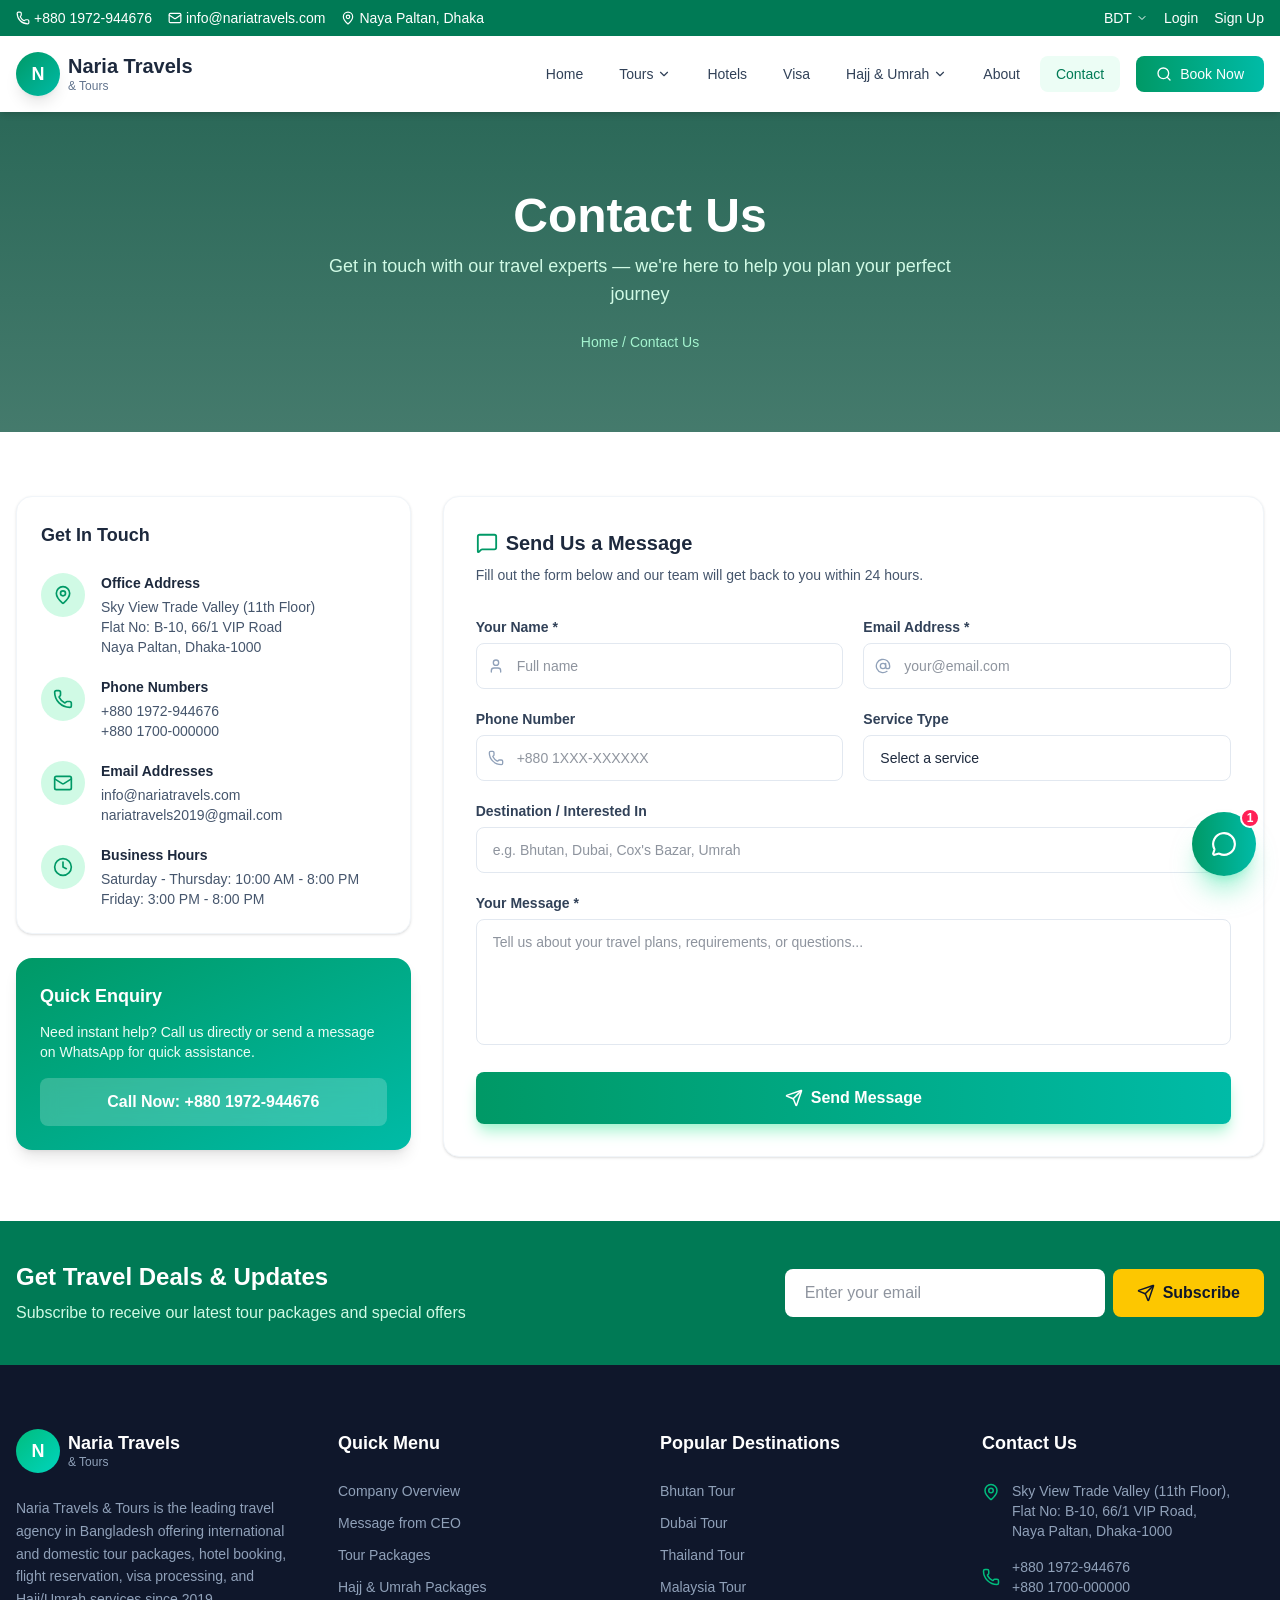
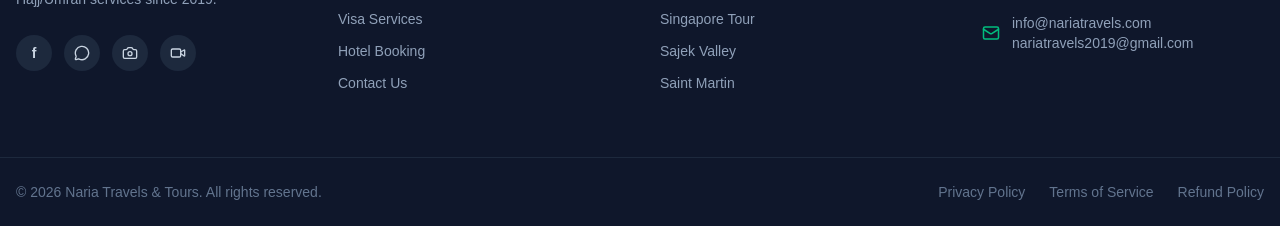
<file: contact.html>
<!DOCTYPE html>
<html lang="en">
<head>
<meta charset="utf-8">
<meta name="viewport" content="width=device-width, initial-scale=1">
<title>Contact Us | Naria Travels &amp; Tours</title>
<meta name="description" content="Contact Naria Travels &amp; Tours in Naya Paltan, Dhaka. Call +880 1972-944676 or send an enquiry for tours, hotels, visas, Hajj and Umrah.">
<meta name="keywords" content="travel agency Bangladesh, tour packages, hotel booking, flight booking, visa services, Hajj package, Umrah package, international tours, domestic tours Bangladesh">
<meta property="og:title" content="Contact Us | Naria Travels &amp; Tours">
<meta property="og:description" content="Contact Naria Travels &amp; Tours in Naya Paltan, Dhaka. Call +880 1972-944676 or send an enquiry for tours, hotels, visas, Hajj and Umrah.">
<meta property="og:type" content="website">
<link rel="icon" href="assets/img/favicon.svg" type="image/svg+xml">
<link rel="stylesheet" href="assets/css/style.css">
</head>
<body class="bg-white text-slate-800 antialiased">
<header class="sticky top-0 z-50 bg-white shadow-md">
  <div class="bg-emerald-700 text-white text-sm">
    <div class="container mx-auto px-4 py-2 flex flex-wrap justify-between items-center gap-2">
      <div class="flex items-center gap-4 flex-wrap">
        <span class="flex items-center gap-1"><svg xmlns="http://www.w3.org/2000/svg" width="14" height="14" viewBox="0 0 24 24" fill="none" stroke="currentColor" stroke-width="2" stroke-linecap="round" stroke-linejoin="round" aria-hidden="true"><path d="M13.832 16.568a1 1 0 0 0 1.213-.303l.355-.465A2 2 0 0 1 17 15h3a2 2 0 0 1 2 2v3a2 2 0 0 1-2 2A18 18 0 0 1 2 4a2 2 0 0 1 2-2h3a2 2 0 0 1 2 2v3a2 2 0 0 1-.8 1.6l-.468.351a1 1 0 0 0-.292 1.233 14 14 0 0 0 6.392 6.384" /></svg> +880 1972-944676</span>
        <span class="flex items-center gap-1"><svg xmlns="http://www.w3.org/2000/svg" width="14" height="14" viewBox="0 0 24 24" fill="none" stroke="currentColor" stroke-width="2" stroke-linecap="round" stroke-linejoin="round" aria-hidden="true"><path d="m22 7-8.991 5.727a2 2 0 0 1-2.009 0L2 7" />
  <rect x="2" y="4" width="20" height="16" rx="2" /></svg> info@nariatravels.com</span>
        <span class="hidden sm:flex items-center gap-1"><svg xmlns="http://www.w3.org/2000/svg" width="14" height="14" viewBox="0 0 24 24" fill="none" stroke="currentColor" stroke-width="2" stroke-linecap="round" stroke-linejoin="round" aria-hidden="true"><path d="M20 10c0 4.993-5.539 10.193-7.399 11.799a1 1 0 0 1-1.202 0C9.539 20.193 4 14.993 4 10a8 8 0 0 1 16 0" />
  <circle cx="12" cy="10" r="3" /></svg> Naya Paltan, Dhaka</span>
      </div>
      <div class="flex items-center gap-4">
        <span class="flex items-center gap-1">BDT <svg xmlns="http://www.w3.org/2000/svg" width="12" height="12" viewBox="0 0 24 24" fill="none" stroke="currentColor" stroke-width="2" stroke-linecap="round" stroke-linejoin="round" aria-hidden="true"><path d="m6 9 6 6 6-6" /></svg></span>
        <a href="contact.html" class="hover:text-yellow-300 transition-colors">Login</a>
        <a href="contact.html" class="hover:text-yellow-300 transition-colors">Sign Up</a>
      </div>
    </div>
  </div>
  <nav class="container mx-auto px-4 py-4" aria-label="Main navigation">
    <div class="flex items-center justify-between">
      <a href="index.html" class="flex items-center gap-2">
        <div class="w-11 h-11 bg-gradient-to-br from-emerald-600 to-teal-500 rounded-full flex items-center justify-center text-white font-bold text-lg shadow-lg">N</div>
        <div>
          <div class="text-xl font-bold text-slate-800 leading-tight">Naria Travels</div>
          <p class="text-xs text-slate-500 leading-tight">&amp; Tours</p>
        </div>
      </a>
      <div class="hidden lg:flex items-center gap-1">
        <div class="relative group"><a href="index.html" class="px-4 py-2 rounded-lg font-medium text-sm transition-colors flex items-center gap-1 text-slate-700 hover:text-emerald-700 hover:bg-emerald-50">Home</a></div><div class="relative group"><a href="tours.html" class="px-4 py-2 rounded-lg font-medium text-sm transition-colors flex items-center gap-1 text-slate-700 hover:text-emerald-700 hover:bg-emerald-50">Tours<svg xmlns="http://www.w3.org/2000/svg" width="14" height="14" viewBox="0 0 24 24" fill="none" stroke="currentColor" stroke-width="2" stroke-linecap="round" stroke-linejoin="round" aria-hidden="true"><path d="m6 9 6 6 6-6" /></svg></a><div class="hidden group-hover:block group-focus-within:block absolute top-full left-0 mt-0 bg-white shadow-xl rounded-lg py-2 min-w-[200px] border border-slate-100 z-50"><a href="tours.html?type=domestic" class="block px-4 py-2 text-sm text-slate-700 hover:bg-emerald-50 hover:text-emerald-700 transition-colors">Domestic Tours</a><a href="tours.html?type=international" class="block px-4 py-2 text-sm text-slate-700 hover:bg-emerald-50 hover:text-emerald-700 transition-colors">International Tours</a></div></div><div class="relative group"><a href="hotels.html" class="px-4 py-2 rounded-lg font-medium text-sm transition-colors flex items-center gap-1 text-slate-700 hover:text-emerald-700 hover:bg-emerald-50">Hotels</a></div><div class="relative group"><a href="visa.html" class="px-4 py-2 rounded-lg font-medium text-sm transition-colors flex items-center gap-1 text-slate-700 hover:text-emerald-700 hover:bg-emerald-50">Visa</a></div><div class="relative group"><a href="hajj.html" class="px-4 py-2 rounded-lg font-medium text-sm transition-colors flex items-center gap-1 text-slate-700 hover:text-emerald-700 hover:bg-emerald-50">Hajj &amp; Umrah<svg xmlns="http://www.w3.org/2000/svg" width="14" height="14" viewBox="0 0 24 24" fill="none" stroke="currentColor" stroke-width="2" stroke-linecap="round" stroke-linejoin="round" aria-hidden="true"><path d="m6 9 6 6 6-6" /></svg></a><div class="hidden group-hover:block group-focus-within:block absolute top-full left-0 mt-0 bg-white shadow-xl rounded-lg py-2 min-w-[200px] border border-slate-100 z-50"><a href="hajj.html?type=hajj" class="block px-4 py-2 text-sm text-slate-700 hover:bg-emerald-50 hover:text-emerald-700 transition-colors">Hajj Packages</a><a href="hajj.html?type=umrah" class="block px-4 py-2 text-sm text-slate-700 hover:bg-emerald-50 hover:text-emerald-700 transition-colors">Umrah Packages</a></div></div><div class="relative group"><a href="about.html" class="px-4 py-2 rounded-lg font-medium text-sm transition-colors flex items-center gap-1 text-slate-700 hover:text-emerald-700 hover:bg-emerald-50">About</a></div><div class="relative group"><a href="contact.html" class="px-4 py-2 rounded-lg font-medium text-sm transition-colors flex items-center gap-1 text-emerald-700 bg-emerald-50">Contact</a></div>
        <a href="contact.html" class="ml-3 bg-gradient-to-r from-emerald-600 to-teal-500 text-white px-5 py-2 rounded-lg font-medium text-sm hover:shadow-lg hover:shadow-emerald-200 transition-all flex items-center gap-2"><svg xmlns="http://www.w3.org/2000/svg" width="16" height="16" viewBox="0 0 24 24" fill="none" stroke="currentColor" stroke-width="2" stroke-linecap="round" stroke-linejoin="round" aria-hidden="true"><path d="m21 21-4.34-4.34" />
  <circle cx="11" cy="11" r="8" /></svg> Book Now</a>
      </div>
      <button id="menu-btn" class="lg:hidden p-2 rounded-lg text-slate-700 hover:bg-slate-100" aria-label="Toggle menu" aria-expanded="false">
        <span id="icon-menu"><svg xmlns="http://www.w3.org/2000/svg" width="24" height="24" viewBox="0 0 24 24" fill="none" stroke="currentColor" stroke-width="2" stroke-linecap="round" stroke-linejoin="round" aria-hidden="true"><path d="M4 5h16" />
  <path d="M4 12h16" />
  <path d="M4 19h16" /></svg></span><span id="icon-close" class="hidden"><svg xmlns="http://www.w3.org/2000/svg" width="24" height="24" viewBox="0 0 24 24" fill="none" stroke="currentColor" stroke-width="2" stroke-linecap="round" stroke-linejoin="round" aria-hidden="true"><path d="M18 6 6 18" />
  <path d="m6 6 12 12" /></svg></span>
      </button>
    </div>
    <div id="mobile-menu" class="hidden lg:hidden mt-4 pb-4 border-t border-slate-100 pt-4">
      <div class="flex flex-col gap-1">
        <div><a href="index.html" class="block px-4 py-3 rounded-lg font-medium text-sm text-slate-700 hover:bg-slate-50">Home</a></div><div><a href="tours.html" class="block px-4 py-3 rounded-lg font-medium text-sm text-slate-700 hover:bg-slate-50">Tours</a><div class="ml-4 border-l-2 border-emerald-200"><a href="tours.html?type=domestic" class="block px-4 py-2 text-sm text-slate-600 hover:text-emerald-700">Domestic Tours</a><a href="tours.html?type=international" class="block px-4 py-2 text-sm text-slate-600 hover:text-emerald-700">International Tours</a></div></div><div><a href="hotels.html" class="block px-4 py-3 rounded-lg font-medium text-sm text-slate-700 hover:bg-slate-50">Hotels</a></div><div><a href="visa.html" class="block px-4 py-3 rounded-lg font-medium text-sm text-slate-700 hover:bg-slate-50">Visa</a></div><div><a href="hajj.html" class="block px-4 py-3 rounded-lg font-medium text-sm text-slate-700 hover:bg-slate-50">Hajj &amp; Umrah</a><div class="ml-4 border-l-2 border-emerald-200"><a href="hajj.html?type=hajj" class="block px-4 py-2 text-sm text-slate-600 hover:text-emerald-700">Hajj Packages</a><a href="hajj.html?type=umrah" class="block px-4 py-2 text-sm text-slate-600 hover:text-emerald-700">Umrah Packages</a></div></div><div><a href="about.html" class="block px-4 py-3 rounded-lg font-medium text-sm text-slate-700 hover:bg-slate-50">About</a></div><div><a href="contact.html" class="block px-4 py-3 rounded-lg font-medium text-sm text-emerald-700 bg-emerald-50">Contact</a></div>
        <a href="contact.html" class="mt-3 bg-gradient-to-r from-emerald-600 to-teal-500 text-white px-5 py-3 rounded-lg font-medium text-center">Book Now</a>
      </div>
    </div>
  </nav>
</header>
<main class="min-h-screen">
<div>
<section class="py-20 relative" style="background-image: linear-gradient(rgba(6, 78, 59, 0.85), rgba(6, 78, 59, 0.75)), url('https://images.unsplash.com/photo-1423666639041-f56000c27a9a?w=1600&q=80'); background-size: cover; background-position: center;">
  <div class="container mx-auto px-4 text-center text-white">
    <h1 class="text-4xl md:text-5xl font-bold mb-3">Contact Us</h1>
    <p class="text-emerald-100 text-lg max-w-2xl mx-auto">Get in touch with our travel experts — we're here to help you plan your perfect journey</p>
    <nav class="mt-6 text-sm text-emerald-200" aria-label="Breadcrumb"><a href="index.html" class="hover:text-white">Home</a> / <span>Contact Us</span></nav>
  </div>
</section>
<section class="py-16"><div class="container mx-auto px-4"><div class="grid grid-cols-1 lg:grid-cols-3 gap-8">
  <div class="lg:col-span-1 space-y-6">
    <div class="bg-white rounded-2xl p-6 shadow-sm border border-slate-100"><h3 class="font-bold text-slate-800 text-lg mb-6">Get In Touch</h3><div class="space-y-5"><div class="flex items-start gap-4"><div class="w-11 h-11 rounded-full bg-emerald-100 flex items-center justify-center flex-shrink-0"><svg xmlns="http://www.w3.org/2000/svg" width="20" height="20" viewBox="0 0 24 24" fill="none" stroke="currentColor" stroke-width="2" stroke-linecap="round" stroke-linejoin="round" class="text-emerald-600" aria-hidden="true"><path d="M20 10c0 4.993-5.539 10.193-7.399 11.799a1 1 0 0 1-1.202 0C9.539 20.193 4 14.993 4 10a8 8 0 0 1 16 0" />
  <circle cx="12" cy="10" r="3" /></svg></div>
<div><p class="font-semibold text-slate-800 text-sm">Office Address</p><p class="text-sm text-slate-600 mt-1">Sky View Trade Valley (11th Floor)<br>Flat No: B-10, 66/1 VIP Road<br>Naya Paltan, Dhaka-1000</p></div></div><div class="flex items-start gap-4"><div class="w-11 h-11 rounded-full bg-emerald-100 flex items-center justify-center flex-shrink-0"><svg xmlns="http://www.w3.org/2000/svg" width="20" height="20" viewBox="0 0 24 24" fill="none" stroke="currentColor" stroke-width="2" stroke-linecap="round" stroke-linejoin="round" class="text-emerald-600" aria-hidden="true"><path d="M13.832 16.568a1 1 0 0 0 1.213-.303l.355-.465A2 2 0 0 1 17 15h3a2 2 0 0 1 2 2v3a2 2 0 0 1-2 2A18 18 0 0 1 2 4a2 2 0 0 1 2-2h3a2 2 0 0 1 2 2v3a2 2 0 0 1-.8 1.6l-.468.351a1 1 0 0 0-.292 1.233 14 14 0 0 0 6.392 6.384" /></svg></div>
<div><p class="font-semibold text-slate-800 text-sm">Phone Numbers</p><p class="text-sm text-slate-600 mt-1"><a href="tel:+8801972944676" class="hover:text-emerald-700 block">+880 1972-944676</a><a href="tel:+8801700000000" class="hover:text-emerald-700 block">+880 1700-000000</a></p></div></div><div class="flex items-start gap-4"><div class="w-11 h-11 rounded-full bg-emerald-100 flex items-center justify-center flex-shrink-0"><svg xmlns="http://www.w3.org/2000/svg" width="20" height="20" viewBox="0 0 24 24" fill="none" stroke="currentColor" stroke-width="2" stroke-linecap="round" stroke-linejoin="round" class="text-emerald-600" aria-hidden="true"><path d="m22 7-8.991 5.727a2 2 0 0 1-2.009 0L2 7" />
  <rect x="2" y="4" width="20" height="16" rx="2" /></svg></div>
<div><p class="font-semibold text-slate-800 text-sm">Email Addresses</p><p class="text-sm text-slate-600 mt-1"><a href="mailto:info@nariatravels.com" class="hover:text-emerald-700 block">info@nariatravels.com</a><a href="mailto:nariatravels2019@gmail.com" class="hover:text-emerald-700 block">nariatravels2019@gmail.com</a></p></div></div><div class="flex items-start gap-4"><div class="w-11 h-11 rounded-full bg-emerald-100 flex items-center justify-center flex-shrink-0"><svg xmlns="http://www.w3.org/2000/svg" width="20" height="20" viewBox="0 0 24 24" fill="none" stroke="currentColor" stroke-width="2" stroke-linecap="round" stroke-linejoin="round" class="text-emerald-600" aria-hidden="true"><circle cx="12" cy="12" r="10" />
  <path d="M12 6v6l4 2" /></svg></div>
<div><p class="font-semibold text-slate-800 text-sm">Business Hours</p><p class="text-sm text-slate-600 mt-1">Saturday - Thursday: 10:00 AM - 8:00 PM<br>Friday: 3:00 PM - 8:00 PM</p></div></div></div></div>
    <div class="bg-gradient-to-br from-emerald-600 to-teal-500 rounded-2xl p-6 text-white shadow-lg"><h3 class="font-bold text-lg mb-3">Quick Enquiry</h3>
      <p class="text-sm text-emerald-50 mb-4">Need instant help? Call us directly or send a message on WhatsApp for quick assistance.</p>
      <a href="tel:+8801972944676" class="block w-full bg-white/20 hover:bg-white/30 backdrop-blur-sm text-white text-center py-3 rounded-lg font-semibold transition-colors">Call Now: +880 1972-944676</a></div>
  </div>
  <div class="lg:col-span-2"><div class="bg-white rounded-2xl p-8 shadow-sm border border-slate-100">
    <h3 class="font-bold text-slate-800 text-xl mb-2 flex items-center gap-2"><svg xmlns="http://www.w3.org/2000/svg" width="22" height="22" viewBox="0 0 24 24" fill="none" stroke="currentColor" stroke-width="2" stroke-linecap="round" stroke-linejoin="round" class="text-emerald-600" aria-hidden="true"><path d="M22 17a2 2 0 0 1-2 2H6.828a2 2 0 0 0-1.414.586l-2.202 2.202A.71.71 0 0 1 2 21.286V5a2 2 0 0 1 2-2h16a2 2 0 0 1 2 2z" /></svg> Send Us a Message</h3>
    <p class="text-sm text-slate-600 mb-8">Fill out the form below and our team will get back to you within 24 hours.</p>
    <div id="contact-success" class="hidden bg-emerald-50 border border-emerald-200 rounded-xl p-8 text-center">
      <svg xmlns="http://www.w3.org/2000/svg" width="56" height="56" viewBox="0 0 24 24" fill="none" stroke="currentColor" stroke-width="2" stroke-linecap="round" stroke-linejoin="round" class="text-emerald-600 mx-auto mb-4" aria-hidden="true"><circle cx="12" cy="12" r="10" />
  <path d="m16 9-5.5 5.5L8 12" /></svg>
      <h4 class="text-xl font-bold text-slate-800 mb-2">Thank You!</h4>
      <p class="text-slate-600 mb-6">Your inquiry has been submitted successfully. Our team will contact you shortly.</p>
      <button id="contact-again" type="button" class="text-emerald-700 font-semibold hover:underline">Send Another Message</button>
    </div>
    <form id="contact-form" class="space-y-5" novalidate>
      <div class="grid grid-cols-1 md:grid-cols-2 gap-5">
        <div><label class="block text-sm font-semibold text-slate-700 mb-1.5">Your Name *</label><div class="relative"><svg xmlns="http://www.w3.org/2000/svg" width="16" height="16" viewBox="0 0 24 24" fill="none" stroke="currentColor" stroke-width="2" stroke-linecap="round" stroke-linejoin="round" class="absolute left-3 top-1/2 -translate-y-1/2 text-slate-400" aria-hidden="true"><path d="M19 21v-2a4 4 0 0 0-4-4H9a4 4 0 0 0-4 4v2" />
  <circle cx="12" cy="7" r="4" /></svg><input type="text" name="name" required placeholder="Full name" class="w-full pl-10 pr-4 py-3 rounded-lg border border-slate-200 focus:border-emerald-500 focus:ring-2 focus:ring-emerald-100 outline-none text-sm"></div></div>
        <div><label class="block text-sm font-semibold text-slate-700 mb-1.5">Email Address *</label><div class="relative"><svg xmlns="http://www.w3.org/2000/svg" width="16" height="16" viewBox="0 0 24 24" fill="none" stroke="currentColor" stroke-width="2" stroke-linecap="round" stroke-linejoin="round" class="absolute left-3 top-1/2 -translate-y-1/2 text-slate-400" aria-hidden="true"><circle cx="12" cy="12" r="4" />
  <path d="M16 8v5a3 3 0 0 0 6 0v-1a10 10 0 1 0-4 8" /></svg><input type="email" name="email" required placeholder="your@email.com" class="w-full pl-10 pr-4 py-3 rounded-lg border border-slate-200 focus:border-emerald-500 focus:ring-2 focus:ring-emerald-100 outline-none text-sm"></div></div>
      </div>
      <div class="grid grid-cols-1 md:grid-cols-2 gap-5">
        <div><label class="block text-sm font-semibold text-slate-700 mb-1.5">Phone Number</label><div class="relative"><svg xmlns="http://www.w3.org/2000/svg" width="16" height="16" viewBox="0 0 24 24" fill="none" stroke="currentColor" stroke-width="2" stroke-linecap="round" stroke-linejoin="round" class="absolute left-3 top-1/2 -translate-y-1/2 text-slate-400" aria-hidden="true"><path d="M13.832 16.568a1 1 0 0 0 1.213-.303l.355-.465A2 2 0 0 1 17 15h3a2 2 0 0 1 2 2v3a2 2 0 0 1-2 2A18 18 0 0 1 2 4a2 2 0 0 1 2-2h3a2 2 0 0 1 2 2v3a2 2 0 0 1-.8 1.6l-.468.351a1 1 0 0 0-.292 1.233 14 14 0 0 0 6.392 6.384" /></svg><input type="tel" name="phone" placeholder="+880 1XXX-XXXXXX" class="w-full pl-10 pr-4 py-3 rounded-lg border border-slate-200 focus:border-emerald-500 focus:ring-2 focus:ring-emerald-100 outline-none text-sm"></div></div>
        <div><label class="block text-sm font-semibold text-slate-700 mb-1.5">Service Type</label><select name="serviceType" class="w-full px-4 py-3 rounded-lg border border-slate-200 focus:border-emerald-500 focus:ring-2 focus:ring-emerald-100 outline-none text-sm appearance-none bg-white"><option value="">Select a service</option><option value="tour">Tour Package</option><option value="hotel">Hotel Booking</option><option value="flight">Flight Booking</option><option value="visa">Visa Service</option><option value="hajj">Hajj Package</option><option value="umrah">Umrah Package</option><option value="other">Other</option></select></div>
      </div>
      <div><label class="block text-sm font-semibold text-slate-700 mb-1.5">Destination / Interested In</label><input type="text" name="destination" placeholder="e.g. Bhutan, Dubai, Cox's Bazar, Umrah" class="w-full px-4 py-3 rounded-lg border border-slate-200 focus:border-emerald-500 focus:ring-2 focus:ring-emerald-100 outline-none text-sm"></div>
      <div><label class="block text-sm font-semibold text-slate-700 mb-1.5">Your Message *</label><textarea name="message" required rows="5" placeholder="Tell us about your travel plans, requirements, or questions..." class="w-full px-4 py-3 rounded-lg border border-slate-200 focus:border-emerald-500 focus:ring-2 focus:ring-emerald-100 outline-none text-sm resize-none"></textarea></div>
      <div class="hidden" aria-hidden="true"><label>Leave this empty <input type="text" name="website" tabindex="-1" autocomplete="off"></label></div>
      <p id="contact-error" class="hidden text-sm text-rose-600 bg-rose-50 border border-rose-100 rounded-lg px-4 py-3"></p>
      <button id="contact-submit" type="submit" class="w-full bg-gradient-to-r from-emerald-600 to-teal-500 hover:from-emerald-700 hover:to-teal-600 text-white py-3.5 rounded-lg font-semibold shadow-lg shadow-emerald-200 transition-all flex items-center justify-center gap-2 disabled:opacity-70"><svg xmlns="http://www.w3.org/2000/svg" width="18" height="18" viewBox="0 0 24 24" fill="none" stroke="currentColor" stroke-width="2" stroke-linecap="round" stroke-linejoin="round" aria-hidden="true"><path d="M14.536 21.686a.5.5 0 0 0 .937-.024l6.5-19a.496.496 0 0 0-.635-.635l-19 6.5a.5.5 0 0 0-.024.937l7.93 3.18a2 2 0 0 1 1.112 1.11z" />
  <path d="m21.854 2.147-10.94 10.939" /></svg> <span id="contact-submit-label">Send Message</span></button>
    </form>
  </div></div>
</div></div></section>
</div>
</main>
<footer class="bg-slate-900 text-slate-300">
  <div class="bg-emerald-700">
    <div class="container mx-auto px-4 py-10">
      <div class="flex flex-col md:flex-row items-center justify-between gap-6">
        <div>
          <h3 class="text-2xl font-bold text-white mb-2">Get Travel Deals &amp; Updates</h3>
          <p class="text-emerald-100">Subscribe to receive our latest tour packages and special offers</p>
        </div>
        <form id="newsletter-form" class="flex w-full md:w-auto gap-2">
          <input type="email" name="email" required placeholder="Enter your email" aria-label="Email address" class="flex-1 min-w-0 md:w-80 px-5 py-3 rounded-lg text-slate-800 focus:outline-none focus:ring-2 focus:ring-yellow-400 bg-white">
          <button type="submit" class="bg-yellow-400 hover:bg-yellow-300 text-slate-900 px-6 py-3 rounded-lg font-semibold transition-colors flex items-center gap-2 flex-shrink-0"><svg xmlns="http://www.w3.org/2000/svg" width="18" height="18" viewBox="0 0 24 24" fill="none" stroke="currentColor" stroke-width="2" stroke-linecap="round" stroke-linejoin="round" aria-hidden="true"><path d="M14.536 21.686a.5.5 0 0 0 .937-.024l6.5-19a.496.496 0 0 0-.635-.635l-19 6.5a.5.5 0 0 0-.024.937l7.93 3.18a2 2 0 0 1 1.112 1.11z" />
  <path d="m21.854 2.147-10.94 10.939" /></svg> <span id="newsletter-label">Subscribe</span></button>
        </form>
      </div>
    </div>
  </div>
  <div class="container mx-auto px-4 py-16">
    <div class="grid grid-cols-1 md:grid-cols-2 lg:grid-cols-4 gap-10">
      <div>
        <div class="flex items-center gap-2 mb-6">
          <div class="w-11 h-11 bg-gradient-to-br from-emerald-500 to-teal-400 rounded-full flex items-center justify-center text-white font-bold text-lg">N</div>
          <div>
            <h3 class="text-lg font-bold text-white leading-tight">Naria Travels</h3>
            <p class="text-xs text-slate-400 leading-tight">&amp; Tours</p>
          </div>
        </div>
        <p class="text-sm leading-relaxed mb-6 text-slate-400">Naria Travels &amp; Tours is the leading travel agency in Bangladesh offering international and domestic tour packages, hotel booking, flight reservation, visa processing, and Hajj/Umrah services since 2019.</p>
        <div class="flex gap-3">
          <a href="#" aria-label="Facebook" class="w-9 h-9 rounded-full bg-slate-800 hover:bg-emerald-600 flex items-center justify-center transition-colors text-sm font-bold">f</a>
          <a href="#" aria-label="Twitter" class="w-9 h-9 rounded-full bg-slate-800 hover:bg-emerald-600 flex items-center justify-center transition-colors"><svg xmlns="http://www.w3.org/2000/svg" width="16" height="16" viewBox="0 0 24 24" fill="none" stroke="currentColor" stroke-width="2" stroke-linecap="round" stroke-linejoin="round" aria-hidden="true"><path d="M2.992 16.342a2 2 0 0 1 .094 1.167l-1.065 3.29a1 1 0 0 0 1.236 1.168l3.413-.998a2 2 0 0 1 1.099.092 10 10 0 1 0-4.777-4.719" /></svg></a>
          <a href="#" aria-label="Instagram" class="w-9 h-9 rounded-full bg-slate-800 hover:bg-emerald-600 flex items-center justify-center transition-colors"><svg xmlns="http://www.w3.org/2000/svg" width="16" height="16" viewBox="0 0 24 24" fill="none" stroke="currentColor" stroke-width="2" stroke-linecap="round" stroke-linejoin="round" aria-hidden="true"><path d="M13.997 4a2 2 0 0 1 1.76 1.05l.486.9A2 2 0 0 0 18.003 7H20a2 2 0 0 1 2 2v9a2 2 0 0 1-2 2H4a2 2 0 0 1-2-2V9a2 2 0 0 1 2-2h1.997a2 2 0 0 0 1.759-1.048l.489-.904A2 2 0 0 1 10.004 4z" />
  <circle cx="12" cy="13" r="3" /></svg></a>
          <a href="#" aria-label="YouTube" class="w-9 h-9 rounded-full bg-slate-800 hover:bg-emerald-600 flex items-center justify-center transition-colors"><svg xmlns="http://www.w3.org/2000/svg" width="16" height="16" viewBox="0 0 24 24" fill="none" stroke="currentColor" stroke-width="2" stroke-linecap="round" stroke-linejoin="round" aria-hidden="true"><path d="m16 13 5.223 3.482a.5.5 0 0 0 .777-.416V7.87a.5.5 0 0 0-.752-.432L16 10.5" />
  <rect x="2" y="6" width="14" height="12" rx="2" /></svg></a>
        </div>
      </div>
      <div>
        <h4 class="text-white font-semibold text-lg mb-6">Quick Menu</h4>
        <ul class="space-y-3 text-sm"><li><a href="about.html" class="text-slate-400 hover:text-emerald-400 transition-colors">Company Overview</a></li><li><a href="about.html" class="text-slate-400 hover:text-emerald-400 transition-colors">Message from CEO</a></li><li><a href="tours.html" class="text-slate-400 hover:text-emerald-400 transition-colors">Tour Packages</a></li><li><a href="hajj.html" class="text-slate-400 hover:text-emerald-400 transition-colors">Hajj &amp; Umrah Packages</a></li><li><a href="visa.html" class="text-slate-400 hover:text-emerald-400 transition-colors">Visa Services</a></li><li><a href="hotels.html" class="text-slate-400 hover:text-emerald-400 transition-colors">Hotel Booking</a></li><li><a href="contact.html" class="text-slate-400 hover:text-emerald-400 transition-colors">Contact Us</a></li></ul>
      </div>
      <div>
        <h4 class="text-white font-semibold text-lg mb-6">Popular Destinations</h4>
        <ul class="space-y-3 text-sm"><li><a href="tours.html?type=international" class="text-slate-400 hover:text-emerald-400 transition-colors">Bhutan Tour</a></li><li><a href="tours.html?type=international" class="text-slate-400 hover:text-emerald-400 transition-colors">Dubai Tour</a></li><li><a href="tours.html?type=international" class="text-slate-400 hover:text-emerald-400 transition-colors">Thailand Tour</a></li><li><a href="tours.html?type=international" class="text-slate-400 hover:text-emerald-400 transition-colors">Malaysia Tour</a></li><li><a href="tours.html?type=international" class="text-slate-400 hover:text-emerald-400 transition-colors">Singapore Tour</a></li><li><a href="tours.html?type=domestic" class="text-slate-400 hover:text-emerald-400 transition-colors">Sajek Valley</a></li><li><a href="tours.html?type=domestic" class="text-slate-400 hover:text-emerald-400 transition-colors">Saint Martin</a></li></ul>
      </div>
      <div>
        <h4 class="text-white font-semibold text-lg mb-6">Contact Us</h4>
        <ul class="space-y-4 text-sm">
          <li class="flex items-start gap-3"><svg xmlns="http://www.w3.org/2000/svg" width="18" height="18" viewBox="0 0 24 24" fill="none" stroke="currentColor" stroke-width="2" stroke-linecap="round" stroke-linejoin="round" class="text-emerald-500 mt-0.5 flex-shrink-0" aria-hidden="true"><path d="M20 10c0 4.993-5.539 10.193-7.399 11.799a1 1 0 0 1-1.202 0C9.539 20.193 4 14.993 4 10a8 8 0 0 1 16 0" />
  <circle cx="12" cy="10" r="3" /></svg>
            <span class="text-slate-400">Sky View Trade Valley (11th Floor),<br>Flat No: B-10, 66/1 VIP Road,<br>Naya Paltan, Dhaka-1000</span></li>
          <li class="flex items-center gap-3"><svg xmlns="http://www.w3.org/2000/svg" width="18" height="18" viewBox="0 0 24 24" fill="none" stroke="currentColor" stroke-width="2" stroke-linecap="round" stroke-linejoin="round" class="text-emerald-500 flex-shrink-0" aria-hidden="true"><path d="M13.832 16.568a1 1 0 0 0 1.213-.303l.355-.465A2 2 0 0 1 17 15h3a2 2 0 0 1 2 2v3a2 2 0 0 1-2 2A18 18 0 0 1 2 4a2 2 0 0 1 2-2h3a2 2 0 0 1 2 2v3a2 2 0 0 1-.8 1.6l-.468.351a1 1 0 0 0-.292 1.233 14 14 0 0 0 6.392 6.384" /></svg>
            <div><a href="tel:+8801972944676" class="text-slate-400 hover:text-emerald-400 block">+880 1972-944676</a>
            <a href="tel:+8801700000000" class="text-slate-400 hover:text-emerald-400 block">+880 1700-000000</a></div></li>
          <li class="flex items-center gap-3"><svg xmlns="http://www.w3.org/2000/svg" width="18" height="18" viewBox="0 0 24 24" fill="none" stroke="currentColor" stroke-width="2" stroke-linecap="round" stroke-linejoin="round" class="text-emerald-500 flex-shrink-0" aria-hidden="true"><path d="m22 7-8.991 5.727a2 2 0 0 1-2.009 0L2 7" />
  <rect x="2" y="4" width="20" height="16" rx="2" /></svg>
            <div><a href="mailto:info@nariatravels.com" class="text-slate-400 hover:text-emerald-400 block">info@nariatravels.com</a>
            <a href="mailto:nariatravels2019@gmail.com" class="text-slate-400 hover:text-emerald-400 block">nariatravels2019@gmail.com</a></div></li>
        </ul>
      </div>
    </div>
  </div>
  <div class="border-t border-slate-800">
    <div class="container mx-auto px-4 py-6">
      <div class="flex flex-col md:flex-row items-center justify-between gap-4 text-sm text-slate-500">
        <p>&copy; <span data-year>2026</span> Naria Travels &amp; Tours. All rights reserved.</p>
        <div class="flex gap-6">
          <a href="#" class="hover:text-emerald-400 transition-colors">Privacy Policy</a>
          <a href="#" class="hover:text-emerald-400 transition-colors">Terms of Service</a>
          <a href="#" class="hover:text-emerald-400 transition-colors">Refund Policy</a>
        </div>
      </div>
    </div>
  </div>
</footer>
<div class="fixed bottom-6 right-6 z-50" id="chat-root">
  <div id="chat-panel" class="hidden bg-white rounded-2xl shadow-2xl w-80 md:w-96 overflow-hidden flex flex-col">
    <div class="bg-gradient-to-r from-emerald-600 to-teal-500 text-white p-4 flex items-center justify-between">
      <div class="flex items-center gap-3">
        <div class="w-10 h-10 rounded-full bg-white/20 flex items-center justify-center font-bold">N</div>
        <div>
          <p class="font-bold text-sm">Naria Travels Support</p>
          <p class="text-xs text-emerald-100 flex items-center gap-1"><span class="w-2 h-2 rounded-full bg-green-300"></span>Online</p>
        </div>
      </div>
      <button id="chat-close" class="w-8 h-8 rounded-full hover:bg-white/20 flex items-center justify-center transition-colors" aria-label="Close chat"><svg xmlns="http://www.w3.org/2000/svg" width="18" height="18" viewBox="0 0 24 24" fill="none" stroke="currentColor" stroke-width="2" stroke-linecap="round" stroke-linejoin="round" aria-hidden="true"><path d="M18 6 6 18" />
  <path d="m6 6 12 12" /></svg></button>
    </div>
    <div id="chat-messages" class="flex-1 p-4 h-72 overflow-y-auto space-y-3 bg-slate-50"></div>
    <form id="chat-form" class="p-3 border-t border-slate-100 bg-white flex gap-2">
      <input id="chat-input" type="text" placeholder="Type a message..." aria-label="Type a message" class="flex-1 px-4 py-2.5 rounded-lg border border-slate-200 focus:border-emerald-500 focus:ring-2 focus:ring-emerald-100 outline-none text-sm">
      <button type="submit" class="w-10 h-10 rounded-lg bg-emerald-600 hover:bg-emerald-700 text-white flex items-center justify-center transition-colors" aria-label="Send"><svg xmlns="http://www.w3.org/2000/svg" width="16" height="16" viewBox="0 0 24 24" fill="none" stroke="currentColor" stroke-width="2" stroke-linecap="round" stroke-linejoin="round" aria-hidden="true"><path d="M14.536 21.686a.5.5 0 0 0 .937-.024l6.5-19a.496.496 0 0 0-.635-.635l-19 6.5a.5.5 0 0 0-.024.937l7.93 3.18a2 2 0 0 1 1.112 1.11z" />
  <path d="m21.854 2.147-10.94 10.939" /></svg></button>
    </form>
  </div>
  <button id="chat-open" class="w-14 h-14 md:w-16 md:h-16 rounded-full bg-gradient-to-r from-emerald-600 to-teal-500 hover:from-emerald-700 hover:to-teal-600 text-white shadow-xl shadow-emerald-300/50 flex items-center justify-center transition-all hover:scale-105 relative" aria-label="Open chat">
    <svg xmlns="http://www.w3.org/2000/svg" width="26" height="26" viewBox="0 0 24 24" fill="none" stroke="currentColor" stroke-width="2" stroke-linecap="round" stroke-linejoin="round" aria-hidden="true"><path d="M2.992 16.342a2 2 0 0 1 .094 1.167l-1.065 3.29a1 1 0 0 0 1.236 1.168l3.413-.998a2 2 0 0 1 1.099.092 10 10 0 1 0-4.777-4.719" /></svg>
    <span class="absolute -top-1 -right-1 w-5 h-5 bg-rose-500 rounded-full text-xs font-bold flex items-center justify-center text-white border-2 border-white">1</span>
  </button>
</div>
<script src="assets/js/main.js" defer></script>
</body>
</html>
</file>
<file: assets/css/style.css>
/*! tailwindcss v4.1.17 | MIT License | https://tailwindcss.com */
@layer properties{@supports (((-webkit-hyphens:none)) and (not (margin-trim:inline))) or ((-moz-orient:inline) and (not (color:rgb(from red r g b)))){*,:before,:after,::backdrop{--tw-translate-x:0;--tw-translate-y:0;--tw-translate-z:0;--tw-rotate-x:initial;--tw-rotate-y:initial;--tw-rotate-z:initial;--tw-skew-x:initial;--tw-skew-y:initial;--tw-space-y-reverse:0;--tw-border-style:solid;--tw-gradient-position:initial;--tw-gradient-from:#0000;--tw-gradient-via:#0000;--tw-gradient-to:#0000;--tw-gradient-stops:initial;--tw-gradient-via-stops:initial;--tw-gradient-from-position:0%;--tw-gradient-via-position:50%;--tw-gradient-to-position:100%;--tw-leading:initial;--tw-font-weight:initial;--tw-tracking:initial;--tw-shadow:0 0 #0000;--tw-shadow-color:initial;--tw-shadow-alpha:100%;--tw-inset-shadow:0 0 #0000;--tw-inset-shadow-color:initial;--tw-inset-shadow-alpha:100%;--tw-ring-color:initial;--tw-ring-shadow:0 0 #0000;--tw-inset-ring-color:initial;--tw-inset-ring-shadow:0 0 #0000;--tw-ring-inset:initial;--tw-ring-offset-width:0px;--tw-ring-offset-color:#fff;--tw-ring-offset-shadow:0 0 #0000;--tw-blur:initial;--tw-brightness:initial;--tw-contrast:initial;--tw-grayscale:initial;--tw-hue-rotate:initial;--tw-invert:initial;--tw-opacity:initial;--tw-saturate:initial;--tw-sepia:initial;--tw-drop-shadow:initial;--tw-drop-shadow-color:initial;--tw-drop-shadow-alpha:100%;--tw-drop-shadow-size:initial;--tw-backdrop-blur:initial;--tw-backdrop-brightness:initial;--tw-backdrop-contrast:initial;--tw-backdrop-grayscale:initial;--tw-backdrop-hue-rotate:initial;--tw-backdrop-invert:initial;--tw-backdrop-opacity:initial;--tw-backdrop-saturate:initial;--tw-backdrop-sepia:initial;--tw-duration:initial;--tw-ease:initial;--tw-scale-x:1;--tw-scale-y:1;--tw-scale-z:1}}}@layer theme{:root,:host{--font-sans:ui-sans-serif,system-ui,sans-serif,"Apple Color Emoji","Segoe UI Emoji","Segoe UI Symbol","Noto Color Emoji";--font-serif:ui-serif,Georgia,Cambria,"Times New Roman",Times,serif;--font-mono:ui-monospace,SFMono-Regular,Menlo,Monaco,Consolas,"Liberation Mono","Courier New",monospace;--color-yellow-300:oklch(90.5% .182 98.111);--color-yellow-400:oklch(85.2% .199 91.936);--color-green-300:oklch(87.1% .15 154.449);--color-emerald-50:oklch(97.9% .021 166.113);--color-emerald-100:oklch(95% .052 163.051);--color-emerald-200:oklch(90.5% .093 164.15);--color-emerald-300:oklch(84.5% .143 164.978);--color-emerald-400:oklch(76.5% .177 163.223);--color-emerald-500:oklch(69.6% .17 162.48);--color-emerald-600:oklch(59.6% .145 163.225);--color-emerald-700:oklch(50.8% .118 165.612);--color-emerald-900:oklch(37.8% .077 168.94);--color-teal-50:oklch(98.4% .014 180.72);--color-teal-400:oklch(77.7% .152 181.912);--color-teal-500:oklch(70.4% .14 182.503);--color-teal-600:oklch(60% .118 184.704);--color-teal-800:oklch(43.7% .078 188.216);--color-rose-50:oklch(96.9% .015 12.422);--color-rose-100:oklch(94.1% .03 12.58);--color-rose-500:oklch(64.5% .246 16.439);--color-rose-600:oklch(58.6% .253 17.585);--color-slate-50:oklch(98.4% .003 247.858);--color-slate-100:oklch(96.8% .007 247.896);--color-slate-200:oklch(92.9% .013 255.508);--color-slate-300:oklch(86.9% .022 252.894);--color-slate-400:oklch(70.4% .04 256.788);--color-slate-500:oklch(55.4% .046 257.417);--color-slate-600:oklch(44.6% .043 257.281);--color-slate-700:oklch(37.2% .044 257.287);--color-slate-800:oklch(27.9% .041 260.031);--color-slate-900:oklch(20.8% .042 265.755);--color-black:#000;--color-white:#fff;--spacing:.25rem;--container-2xl:42rem;--container-3xl:48rem;--container-4xl:56rem;--container-5xl:64rem;--text-xs:.75rem;--text-xs--line-height:calc(1/.75);--text-sm:.875rem;--text-sm--line-height:calc(1.25/.875);--text-base:1rem;--text-base--line-height:calc(1.5/1);--text-lg:1.125rem;--text-lg--line-height:calc(1.75/1.125);--text-xl:1.25rem;--text-xl--line-height:calc(1.75/1.25);--text-2xl:1.5rem;--text-2xl--line-height:calc(2/1.5);--text-3xl:1.875rem;--text-3xl--line-height:calc(2.25/1.875);--text-4xl:2.25rem;--text-4xl--line-height:calc(2.5/2.25);--text-5xl:3rem;--text-5xl--line-height:1;--text-6xl:3.75rem;--text-6xl--line-height:1;--font-weight-normal:400;--font-weight-medium:500;--font-weight-semibold:600;--font-weight-bold:700;--tracking-wide:.025em;--tracking-wider:.05em;--tracking-widest:.1em;--leading-tight:1.25;--leading-relaxed:1.625;--radius-sm:.25rem;--radius-lg:.5rem;--radius-xl:.75rem;--radius-2xl:1rem;--radius-3xl:1.5rem;--drop-shadow-lg:0 4px 4px #00000026;--ease-out:cubic-bezier(0,0,.2,1);--blur-sm:8px;--default-transition-duration:.15s;--default-transition-timing-function:cubic-bezier(.4,0,.2,1);--default-font-family:var(--font-sans);--default-mono-font-family:var(--font-mono)}}@layer base{*,:after,:before,::backdrop{box-sizing:border-box;border:0 solid;margin:0;padding:0}::file-selector-button{box-sizing:border-box;border:0 solid;margin:0;padding:0}html,:host{-webkit-text-size-adjust:100%;tab-size:4;line-height:1.5;font-family:var(--default-font-family,ui-sans-serif,system-ui,sans-serif,"Apple Color Emoji","Segoe UI Emoji","Segoe UI Symbol","Noto Color Emoji");font-feature-settings:var(--default-font-feature-settings,normal);font-variation-settings:var(--default-font-variation-settings,normal);-webkit-tap-highlight-color:transparent}hr{height:0;color:inherit;border-top-width:1px}abbr:where([title]){-webkit-text-decoration:underline dotted;text-decoration:underline dotted}h1,h2,h3,h4,h5,h6{font-size:inherit;font-weight:inherit}a{color:inherit;-webkit-text-decoration:inherit;-webkit-text-decoration:inherit;-webkit-text-decoration:inherit;text-decoration:inherit}b,strong{font-weight:bolder}code,kbd,samp,pre{font-family:var(--default-mono-font-family,ui-monospace,SFMono-Regular,Menlo,Monaco,Consolas,"Liberation Mono","Courier New",monospace);font-feature-settings:var(--default-mono-font-feature-settings,normal);font-variation-settings:var(--default-mono-font-variation-settings,normal);font-size:1em}small{font-size:80%}sub,sup{vertical-align:baseline;font-size:75%;line-height:0;position:relative}sub{bottom:-.25em}sup{top:-.5em}table{text-indent:0;border-color:inherit;border-collapse:collapse}:-moz-focusring{outline:auto}progress{vertical-align:baseline}summary{display:list-item}ol,ul,menu{list-style:none}img,svg,video,canvas,audio,iframe,embed,object{vertical-align:middle;display:block}img,video{max-width:100%;height:auto}button,input,select,optgroup,textarea{font:inherit;font-feature-settings:inherit;font-variation-settings:inherit;letter-spacing:inherit;color:inherit;opacity:1;background-color:#0000;border-radius:0}::file-selector-button{font:inherit;font-feature-settings:inherit;font-variation-settings:inherit;letter-spacing:inherit;color:inherit;opacity:1;background-color:#0000;border-radius:0}:where(select:is([multiple],[size])) optgroup{font-weight:bolder}:where(select:is([multiple],[size])) optgroup option{padding-inline-start:20px}::file-selector-button{margin-inline-end:4px}::placeholder{opacity:1}@supports (not ((-webkit-appearance:-apple-pay-button))) or (contain-intrinsic-size:1px){::placeholder{color:currentColor}@supports (color:color-mix(in lab, red, red)){::placeholder{color:color-mix(in oklab,currentcolor 50%,transparent)}}}textarea{resize:vertical}::-webkit-search-decoration{-webkit-appearance:none}::-webkit-date-and-time-value{min-height:1lh;text-align:inherit}::-webkit-datetime-edit{display:inline-flex}::-webkit-datetime-edit-fields-wrapper{padding:0}::-webkit-datetime-edit{padding-block:0}::-webkit-datetime-edit-year-field{padding-block:0}::-webkit-datetime-edit-month-field{padding-block:0}::-webkit-datetime-edit-day-field{padding-block:0}::-webkit-datetime-edit-hour-field{padding-block:0}::-webkit-datetime-edit-minute-field{padding-block:0}::-webkit-datetime-edit-second-field{padding-block:0}::-webkit-datetime-edit-millisecond-field{padding-block:0}::-webkit-datetime-edit-meridiem-field{padding-block:0}::-webkit-calendar-picker-indicator{line-height:1}:-moz-ui-invalid{box-shadow:none}button,input:where([type=button],[type=reset],[type=submit]){appearance:button}::file-selector-button{appearance:button}::-webkit-inner-spin-button{height:auto}::-webkit-outer-spin-button{height:auto}[hidden]:where(:not([hidden=until-found])){display:none!important}html{scroll-behavior:smooth}body{font-family:-apple-system,BlinkMacSystemFont,Segoe UI,Roboto,Helvetica Neue,Arial,sans-serif}img{max-width:100%}}@layer components;@layer utilities{.invisible{visibility:hidden}.absolute{position:absolute}.fixed{position:fixed}.relative{position:relative}.sticky{position:sticky}.inset-0{inset:calc(var(--spacing)*0)}.-top-1{top:calc(var(--spacing)*-1)}.top-0{top:calc(var(--spacing)*0)}.top-1\/2{top:50%}.top-3{top:calc(var(--spacing)*3)}.top-4{top:calc(var(--spacing)*4)}.top-6{top:calc(var(--spacing)*6)}.top-full{top:100%}.-right-1{right:calc(var(--spacing)*-1)}.right-0{right:calc(var(--spacing)*0)}.right-4{right:calc(var(--spacing)*4)}.right-5{right:calc(var(--spacing)*5)}.right-6{right:calc(var(--spacing)*6)}.right-8{right:calc(var(--spacing)*8)}.-bottom-6{bottom:calc(var(--spacing)*-6)}.bottom-0{bottom:calc(var(--spacing)*0)}.bottom-4{bottom:calc(var(--spacing)*4)}.bottom-6{bottom:calc(var(--spacing)*6)}.-left-6{left:calc(var(--spacing)*-6)}.left-0{left:calc(var(--spacing)*0)}.left-1\/2{left:50%}.left-3{left:calc(var(--spacing)*3)}.left-4{left:calc(var(--spacing)*4)}.left-5{left:calc(var(--spacing)*5)}.z-10{z-index:10}.z-20{z-index:20}.z-50{z-index:50}.container{width:100%}@media (min-width:40rem){.container{max-width:40rem}}@media (min-width:48rem){.container{max-width:48rem}}@media (min-width:64rem){.container{max-width:64rem}}@media (min-width:80rem){.container{max-width:80rem}}@media (min-width:96rem){.container{max-width:96rem}}.mx-auto{margin-inline:auto}.-mt-20{margin-top:calc(var(--spacing)*-20)}.-mt-24{margin-top:calc(var(--spacing)*-24)}.mt-0{margin-top:calc(var(--spacing)*0)}.mt-0\.5{margin-top:calc(var(--spacing)*.5)}.mt-1{margin-top:calc(var(--spacing)*1)}.mt-3{margin-top:calc(var(--spacing)*3)}.mt-4{margin-top:calc(var(--spacing)*4)}.mt-5{margin-top:calc(var(--spacing)*5)}.mt-6{margin-top:calc(var(--spacing)*6)}.mt-8{margin-top:calc(var(--spacing)*8)}.mb-1{margin-bottom:calc(var(--spacing)*1)}.mb-1\.5{margin-bottom:calc(var(--spacing)*1.5)}.mb-2{margin-bottom:calc(var(--spacing)*2)}.mb-3{margin-bottom:calc(var(--spacing)*3)}.mb-4{margin-bottom:calc(var(--spacing)*4)}.mb-5{margin-bottom:calc(var(--spacing)*5)}.mb-6{margin-bottom:calc(var(--spacing)*6)}.mb-8{margin-bottom:calc(var(--spacing)*8)}.mb-10{margin-bottom:calc(var(--spacing)*10)}.mb-12{margin-bottom:calc(var(--spacing)*12)}.ml-0\.5{margin-left:calc(var(--spacing)*.5)}.ml-2{margin-left:calc(var(--spacing)*2)}.ml-3{margin-left:calc(var(--spacing)*3)}.ml-4{margin-left:calc(var(--spacing)*4)}.line-clamp-2{-webkit-line-clamp:2;-webkit-box-orient:vertical;display:-webkit-box;overflow:hidden}.block{display:block}.flex{display:flex}.grid{display:grid}.hidden{display:none}.inline-block{display:inline-block}.inline-flex{display:inline-flex}.aspect-\[4\/3\]{aspect-ratio:4/3}.aspect-\[4\/5\]{aspect-ratio:4/5}.aspect-\[16\/8\]{aspect-ratio:16/8}.aspect-\[16\/10\]{aspect-ratio:16/10}.h-2{height:calc(var(--spacing)*2)}.h-2\.5{height:calc(var(--spacing)*2.5)}.h-5{height:calc(var(--spacing)*5)}.h-8{height:calc(var(--spacing)*8)}.h-9{height:calc(var(--spacing)*9)}.h-10{height:calc(var(--spacing)*10)}.h-11{height:calc(var(--spacing)*11)}.h-12{height:calc(var(--spacing)*12)}.h-14{height:calc(var(--spacing)*14)}.h-20{height:calc(var(--spacing)*20)}.h-72{height:calc(var(--spacing)*72)}.h-full{height:100%}.min-h-\[75vh\]{min-height:75vh}.min-h-screen{min-height:100vh}.w-2{width:calc(var(--spacing)*2)}.w-2\.5{width:calc(var(--spacing)*2.5)}.w-5{width:calc(var(--spacing)*5)}.w-8{width:calc(var(--spacing)*8)}.w-9{width:calc(var(--spacing)*9)}.w-10{width:calc(var(--spacing)*10)}.w-11{width:calc(var(--spacing)*11)}.w-12{width:calc(var(--spacing)*12)}.w-14{width:calc(var(--spacing)*14)}.w-20{width:calc(var(--spacing)*20)}.w-80{width:calc(var(--spacing)*80)}.w-full{width:100%}.max-w-2xl{max-width:var(--container-2xl)}.max-w-3xl{max-width:var(--container-3xl)}.max-w-4xl{max-width:var(--container-4xl)}.max-w-5xl{max-width:var(--container-5xl)}.max-w-\[80\%\]{max-width:80%}.min-w-0{min-width:calc(var(--spacing)*0)}.min-w-\[200px\]{min-width:200px}.flex-1{flex:1}.flex-shrink-0{flex-shrink:0}.-translate-x-1\/2{--tw-translate-x:calc(calc(1/2*100%)*-1);translate:var(--tw-translate-x)var(--tw-translate-y)}.-translate-x-4{--tw-translate-x:calc(var(--spacing)*-4);translate:var(--tw-translate-x)var(--tw-translate-y)}.translate-x-4{--tw-translate-x:calc(var(--spacing)*4);translate:var(--tw-translate-x)var(--tw-translate-y)}.-translate-y-1\/2{--tw-translate-y:calc(calc(1/2*100%)*-1);translate:var(--tw-translate-x)var(--tw-translate-y)}.transform{transform:var(--tw-rotate-x,)var(--tw-rotate-y,)var(--tw-rotate-z,)var(--tw-skew-x,)var(--tw-skew-y,)}.cursor-pointer{cursor:pointer}.resize{resize:both}.resize-none{resize:none}.appearance-none{appearance:none}.grid-cols-1{grid-template-columns:repeat(1,minmax(0,1fr))}.grid-cols-2{grid-template-columns:repeat(2,minmax(0,1fr))}.flex-col{flex-direction:column}.flex-wrap{flex-wrap:wrap}.items-center{align-items:center}.items-end{align-items:flex-end}.items-start{align-items:flex-start}.justify-between{justify-content:space-between}.justify-center{justify-content:center}.justify-end{justify-content:flex-end}.justify-start{justify-content:flex-start}.gap-1{gap:calc(var(--spacing)*1)}.gap-1\.5{gap:calc(var(--spacing)*1.5)}.gap-2{gap:calc(var(--spacing)*2)}.gap-3{gap:calc(var(--spacing)*3)}.gap-4{gap:calc(var(--spacing)*4)}.gap-5{gap:calc(var(--spacing)*5)}.gap-6{gap:calc(var(--spacing)*6)}.gap-8{gap:calc(var(--spacing)*8)}.gap-10{gap:calc(var(--spacing)*10)}.gap-12{gap:calc(var(--spacing)*12)}:where(.space-y-1>:not(:last-child)){--tw-space-y-reverse:0;margin-block-start:calc(calc(var(--spacing)*1)*var(--tw-space-y-reverse));margin-block-end:calc(calc(var(--spacing)*1)*calc(1 - var(--tw-space-y-reverse)))}:where(.space-y-1\.5>:not(:last-child)){--tw-space-y-reverse:0;margin-block-start:calc(calc(var(--spacing)*1.5)*var(--tw-space-y-reverse));margin-block-end:calc(calc(var(--spacing)*1.5)*calc(1 - var(--tw-space-y-reverse)))}:where(.space-y-2>:not(:last-child)){--tw-space-y-reverse:0;margin-block-start:calc(calc(var(--spacing)*2)*var(--tw-space-y-reverse));margin-block-end:calc(calc(var(--spacing)*2)*calc(1 - var(--tw-space-y-reverse)))}:where(.space-y-3>:not(:last-child)){--tw-space-y-reverse:0;margin-block-start:calc(calc(var(--spacing)*3)*var(--tw-space-y-reverse));margin-block-end:calc(calc(var(--spacing)*3)*calc(1 - var(--tw-space-y-reverse)))}:where(.space-y-4>:not(:last-child)){--tw-space-y-reverse:0;margin-block-start:calc(calc(var(--spacing)*4)*var(--tw-space-y-reverse));margin-block-end:calc(calc(var(--spacing)*4)*calc(1 - var(--tw-space-y-reverse)))}:where(.space-y-5>:not(:last-child)){--tw-space-y-reverse:0;margin-block-start:calc(calc(var(--spacing)*5)*var(--tw-space-y-reverse));margin-block-end:calc(calc(var(--spacing)*5)*calc(1 - var(--tw-space-y-reverse)))}:where(.space-y-6>:not(:last-child)){--tw-space-y-reverse:0;margin-block-start:calc(calc(var(--spacing)*6)*var(--tw-space-y-reverse));margin-block-end:calc(calc(var(--spacing)*6)*calc(1 - var(--tw-space-y-reverse)))}.overflow-hidden{overflow:hidden}.overflow-y-auto{overflow-y:auto}.rounded{border-radius:.25rem}.rounded-2xl{border-radius:var(--radius-2xl)}.rounded-3xl{border-radius:var(--radius-3xl)}.rounded-full{border-radius:3.40282e38px}.rounded-lg{border-radius:var(--radius-lg)}.rounded-xl{border-radius:var(--radius-xl)}.rounded-br-sm{border-bottom-right-radius:var(--radius-sm)}.rounded-bl-sm{border-bottom-left-radius:var(--radius-sm)}.border{border-style:var(--tw-border-style);border-width:1px}.border-2{border-style:var(--tw-border-style);border-width:2px}.border-t{border-top-style:var(--tw-border-style);border-top-width:1px}.border-b{border-bottom-style:var(--tw-border-style);border-bottom-width:1px}.border-l-2{border-left-style:var(--tw-border-style);border-left-width:2px}.border-emerald-200{border-color:var(--color-emerald-200)}.border-rose-100{border-color:var(--color-rose-100)}.border-slate-100{border-color:var(--color-slate-100)}.border-slate-200{border-color:var(--color-slate-200)}.border-slate-300{border-color:var(--color-slate-300)}.border-slate-800{border-color:var(--color-slate-800)}.border-white{border-color:var(--color-white)}.border-white\/10{border-color:#ffffff1a}@supports (color:color-mix(in lab, red, red)){.border-white\/10{border-color:color-mix(in oklab,var(--color-white)10%,transparent)}}.border-white\/30{border-color:#ffffff4d}@supports (color:color-mix(in lab, red, red)){.border-white\/30{border-color:color-mix(in oklab,var(--color-white)30%,transparent)}}.bg-emerald-50{background-color:var(--color-emerald-50)}.bg-emerald-100{background-color:var(--color-emerald-100)}.bg-emerald-500{background-color:var(--color-emerald-500)}.bg-emerald-600{background-color:var(--color-emerald-600)}.bg-emerald-700{background-color:var(--color-emerald-700)}.bg-emerald-900{background-color:var(--color-emerald-900)}.bg-green-300{background-color:var(--color-green-300)}.bg-rose-50{background-color:var(--color-rose-50)}.bg-rose-500{background-color:var(--color-rose-500)}.bg-slate-50{background-color:var(--color-slate-50)}.bg-slate-100{background-color:var(--color-slate-100)}.bg-slate-300{background-color:var(--color-slate-300)}.bg-slate-800{background-color:var(--color-slate-800)}.bg-slate-900{background-color:var(--color-slate-900)}.bg-teal-500{background-color:var(--color-teal-500)}.bg-white{background-color:var(--color-white)}.bg-white\/10{background-color:#ffffff1a}@supports (color:color-mix(in lab, red, red)){.bg-white\/10{background-color:color-mix(in oklab,var(--color-white)10%,transparent)}}.bg-white\/15{background-color:#ffffff26}@supports (color:color-mix(in lab, red, red)){.bg-white\/15{background-color:color-mix(in oklab,var(--color-white)15%,transparent)}}.bg-white\/20{background-color:#fff3}@supports (color:color-mix(in lab, red, red)){.bg-white\/20{background-color:color-mix(in oklab,var(--color-white)20%,transparent)}}.bg-white\/50{background-color:#ffffff80}@supports (color:color-mix(in lab, red, red)){.bg-white\/50{background-color:color-mix(in oklab,var(--color-white)50%,transparent)}}.bg-white\/90{background-color:#ffffffe6}@supports (color:color-mix(in lab, red, red)){.bg-white\/90{background-color:color-mix(in oklab,var(--color-white)90%,transparent)}}.bg-white\/95{background-color:#fffffff2}@supports (color:color-mix(in lab, red, red)){.bg-white\/95{background-color:color-mix(in oklab,var(--color-white)95%,transparent)}}.bg-yellow-400{background-color:var(--color-yellow-400)}.bg-yellow-400\/20{background-color:#fac80033}@supports (color:color-mix(in lab, red, red)){.bg-yellow-400\/20{background-color:color-mix(in oklab,var(--color-yellow-400)20%,transparent)}}.bg-gradient-to-br{--tw-gradient-position:to bottom right in oklab;background-image:linear-gradient(var(--tw-gradient-stops))}.bg-gradient-to-r{--tw-gradient-position:to right in oklab;background-image:linear-gradient(var(--tw-gradient-stops))}.bg-gradient-to-t{--tw-gradient-position:to top in oklab;background-image:linear-gradient(var(--tw-gradient-stops))}.from-black\/60{--tw-gradient-from:#0009}@supports (color:color-mix(in lab, red, red)){.from-black\/60{--tw-gradient-from:color-mix(in oklab,var(--color-black)60%,transparent)}}.from-black\/60{--tw-gradient-stops:var(--tw-gradient-via-stops,var(--tw-gradient-position),var(--tw-gradient-from)var(--tw-gradient-from-position),var(--tw-gradient-to)var(--tw-gradient-to-position))}.from-black\/80{--tw-gradient-from:#000c}@supports (color:color-mix(in lab, red, red)){.from-black\/80{--tw-gradient-from:color-mix(in oklab,var(--color-black)80%,transparent)}}.from-black\/80{--tw-gradient-stops:var(--tw-gradient-via-stops,var(--tw-gradient-position),var(--tw-gradient-from)var(--tw-gradient-from-position),var(--tw-gradient-to)var(--tw-gradient-to-position))}.from-emerald-50{--tw-gradient-from:var(--color-emerald-50);--tw-gradient-stops:var(--tw-gradient-via-stops,var(--tw-gradient-position),var(--tw-gradient-from)var(--tw-gradient-from-position),var(--tw-gradient-to)var(--tw-gradient-to-position))}.from-emerald-500{--tw-gradient-from:var(--color-emerald-500);--tw-gradient-stops:var(--tw-gradient-via-stops,var(--tw-gradient-position),var(--tw-gradient-from)var(--tw-gradient-from-position),var(--tw-gradient-to)var(--tw-gradient-to-position))}.from-emerald-600{--tw-gradient-from:var(--color-emerald-600);--tw-gradient-stops:var(--tw-gradient-via-stops,var(--tw-gradient-position),var(--tw-gradient-from)var(--tw-gradient-from-position),var(--tw-gradient-to)var(--tw-gradient-to-position))}.from-emerald-900{--tw-gradient-from:var(--color-emerald-900);--tw-gradient-stops:var(--tw-gradient-via-stops,var(--tw-gradient-position),var(--tw-gradient-from)var(--tw-gradient-from-position),var(--tw-gradient-to)var(--tw-gradient-to-position))}.via-black\/30{--tw-gradient-via:#0000004d}@supports (color:color-mix(in lab, red, red)){.via-black\/30{--tw-gradient-via:color-mix(in oklab,var(--color-black)30%,transparent)}}.via-black\/30{--tw-gradient-via-stops:var(--tw-gradient-position),var(--tw-gradient-from)var(--tw-gradient-from-position),var(--tw-gradient-via)var(--tw-gradient-via-position),var(--tw-gradient-to)var(--tw-gradient-to-position);--tw-gradient-stops:var(--tw-gradient-via-stops)}.to-teal-50{--tw-gradient-to:var(--color-teal-50);--tw-gradient-stops:var(--tw-gradient-via-stops,var(--tw-gradient-position),var(--tw-gradient-from)var(--tw-gradient-from-position),var(--tw-gradient-to)var(--tw-gradient-to-position))}.to-teal-400{--tw-gradient-to:var(--color-teal-400);--tw-gradient-stops:var(--tw-gradient-via-stops,var(--tw-gradient-position),var(--tw-gradient-from)var(--tw-gradient-from-position),var(--tw-gradient-to)var(--tw-gradient-to-position))}.to-teal-500{--tw-gradient-to:var(--color-teal-500);--tw-gradient-stops:var(--tw-gradient-via-stops,var(--tw-gradient-position),var(--tw-gradient-from)var(--tw-gradient-from-position),var(--tw-gradient-to)var(--tw-gradient-to-position))}.to-teal-800{--tw-gradient-to:var(--color-teal-800);--tw-gradient-stops:var(--tw-gradient-via-stops,var(--tw-gradient-position),var(--tw-gradient-from)var(--tw-gradient-from-position),var(--tw-gradient-to)var(--tw-gradient-to-position))}.to-transparent{--tw-gradient-to:transparent;--tw-gradient-stops:var(--tw-gradient-via-stops,var(--tw-gradient-position),var(--tw-gradient-from)var(--tw-gradient-from-position),var(--tw-gradient-to)var(--tw-gradient-to-position))}.fill-yellow-400{fill:var(--color-yellow-400)}.object-cover{object-fit:cover}.p-2{padding:calc(var(--spacing)*2)}.p-3{padding:calc(var(--spacing)*3)}.p-4{padding:calc(var(--spacing)*4)}.p-5{padding:calc(var(--spacing)*5)}.p-6{padding:calc(var(--spacing)*6)}.p-8{padding:calc(var(--spacing)*8)}.p-12{padding:calc(var(--spacing)*12)}.px-2{padding-inline:calc(var(--spacing)*2)}.px-3{padding-inline:calc(var(--spacing)*3)}.px-4{padding-inline:calc(var(--spacing)*4)}.px-5{padding-inline:calc(var(--spacing)*5)}.px-6{padding-inline:calc(var(--spacing)*6)}.px-8{padding-inline:calc(var(--spacing)*8)}.px-10{padding-inline:calc(var(--spacing)*10)}.py-1{padding-block:calc(var(--spacing)*1)}.py-1\.5{padding-block:calc(var(--spacing)*1.5)}.py-2{padding-block:calc(var(--spacing)*2)}.py-2\.5{padding-block:calc(var(--spacing)*2.5)}.py-3{padding-block:calc(var(--spacing)*3)}.py-3\.5{padding-block:calc(var(--spacing)*3.5)}.py-4{padding-block:calc(var(--spacing)*4)}.py-6{padding-block:calc(var(--spacing)*6)}.py-10{padding-block:calc(var(--spacing)*10)}.py-12{padding-block:calc(var(--spacing)*12)}.py-16{padding-block:calc(var(--spacing)*16)}.py-20{padding-block:calc(var(--spacing)*20)}.py-32{padding-block:calc(var(--spacing)*32)}.pt-4{padding-top:calc(var(--spacing)*4)}.pr-4{padding-right:calc(var(--spacing)*4)}.pb-4{padding-bottom:calc(var(--spacing)*4)}.pl-10{padding-left:calc(var(--spacing)*10)}.text-center{text-align:center}.font-serif{font-family:var(--font-serif)}.text-2xl{font-size:var(--text-2xl);line-height:var(--tw-leading,var(--text-2xl--line-height))}.text-3xl{font-size:var(--text-3xl);line-height:var(--tw-leading,var(--text-3xl--line-height))}.text-4xl{font-size:var(--text-4xl);line-height:var(--tw-leading,var(--text-4xl--line-height))}.text-6xl{font-size:var(--text-6xl);line-height:var(--tw-leading,var(--text-6xl--line-height))}.text-base{font-size:var(--text-base);line-height:var(--tw-leading,var(--text-base--line-height))}.text-lg{font-size:var(--text-lg);line-height:var(--tw-leading,var(--text-lg--line-height))}.text-sm{font-size:var(--text-sm);line-height:var(--tw-leading,var(--text-sm--line-height))}.text-xl{font-size:var(--text-xl);line-height:var(--tw-leading,var(--text-xl--line-height))}.text-xs{font-size:var(--text-xs);line-height:var(--tw-leading,var(--text-xs--line-height))}.leading-relaxed{--tw-leading:var(--leading-relaxed);line-height:var(--leading-relaxed)}.leading-tight{--tw-leading:var(--leading-tight);line-height:var(--leading-tight)}.font-bold{--tw-font-weight:var(--font-weight-bold);font-weight:var(--font-weight-bold)}.font-medium{--tw-font-weight:var(--font-weight-medium);font-weight:var(--font-weight-medium)}.font-normal{--tw-font-weight:var(--font-weight-normal);font-weight:var(--font-weight-normal)}.font-semibold{--tw-font-weight:var(--font-weight-semibold);font-weight:var(--font-weight-semibold)}.tracking-wide{--tw-tracking:var(--tracking-wide);letter-spacing:var(--tracking-wide)}.tracking-wider{--tw-tracking:var(--tracking-wider);letter-spacing:var(--tracking-wider)}.tracking-widest{--tw-tracking:var(--tracking-widest);letter-spacing:var(--tracking-widest)}.text-emerald-50{color:var(--color-emerald-50)}.text-emerald-100{color:var(--color-emerald-100)}.text-emerald-200{color:var(--color-emerald-200)}.text-emerald-300{color:var(--color-emerald-300)}.text-emerald-500{color:var(--color-emerald-500)}.text-emerald-600{color:var(--color-emerald-600)}.text-emerald-700{color:var(--color-emerald-700)}.text-rose-500{color:var(--color-rose-500)}.text-rose-600{color:var(--color-rose-600)}.text-slate-100{color:var(--color-slate-100)}.text-slate-200{color:var(--color-slate-200)}.text-slate-300{color:var(--color-slate-300)}.text-slate-400{color:var(--color-slate-400)}.text-slate-500{color:var(--color-slate-500)}.text-slate-600{color:var(--color-slate-600)}.text-slate-700{color:var(--color-slate-700)}.text-slate-800{color:var(--color-slate-800)}.text-slate-900{color:var(--color-slate-900)}.text-white{color:var(--color-white)}.text-yellow-300{color:var(--color-yellow-300)}.text-yellow-400{color:var(--color-yellow-400)}.uppercase{text-transform:uppercase}.antialiased{-webkit-font-smoothing:antialiased;-moz-osx-font-smoothing:grayscale}.opacity-0{opacity:0}.shadow-2xl{--tw-shadow:0 25px 50px -12px var(--tw-shadow-color,#00000040);box-shadow:var(--tw-inset-shadow),var(--tw-inset-ring-shadow),var(--tw-ring-offset-shadow),var(--tw-ring-shadow),var(--tw-shadow)}.shadow-lg{--tw-shadow:0 10px 15px -3px var(--tw-shadow-color,#0000001a),0 4px 6px -4px var(--tw-shadow-color,#0000001a);box-shadow:var(--tw-inset-shadow),var(--tw-inset-ring-shadow),var(--tw-ring-offset-shadow),var(--tw-ring-shadow),var(--tw-shadow)}.shadow-md{--tw-shadow:0 4px 6px -1px var(--tw-shadow-color,#0000001a),0 2px 4px -2px var(--tw-shadow-color,#0000001a);box-shadow:var(--tw-inset-shadow),var(--tw-inset-ring-shadow),var(--tw-ring-offset-shadow),var(--tw-ring-shadow),var(--tw-shadow)}.shadow-sm{--tw-shadow:0 1px 3px 0 var(--tw-shadow-color,#0000001a),0 1px 2px -1px var(--tw-shadow-color,#0000001a);box-shadow:var(--tw-inset-shadow),var(--tw-inset-ring-shadow),var(--tw-ring-offset-shadow),var(--tw-ring-shadow),var(--tw-shadow)}.shadow-xl{--tw-shadow:0 20px 25px -5px var(--tw-shadow-color,#0000001a),0 8px 10px -6px var(--tw-shadow-color,#0000001a);box-shadow:var(--tw-inset-shadow),var(--tw-inset-ring-shadow),var(--tw-ring-offset-shadow),var(--tw-ring-shadow),var(--tw-shadow)}.shadow-emerald-200{--tw-shadow-color:oklch(90.5% .093 164.15)}@supports (color:color-mix(in lab, red, red)){.shadow-emerald-200{--tw-shadow-color:color-mix(in oklab,var(--color-emerald-200)var(--tw-shadow-alpha),transparent)}}.shadow-emerald-300\/50{--tw-shadow-color:#5ee9b580}@supports (color:color-mix(in lab, red, red)){.shadow-emerald-300\/50{--tw-shadow-color:color-mix(in oklab,color-mix(in oklab,var(--color-emerald-300)50%,transparent)var(--tw-shadow-alpha),transparent)}}.drop-shadow-lg{--tw-drop-shadow-size:drop-shadow(0 4px 4px var(--tw-drop-shadow-color,#00000026));--tw-drop-shadow:drop-shadow(var(--drop-shadow-lg));filter:var(--tw-blur,)var(--tw-brightness,)var(--tw-contrast,)var(--tw-grayscale,)var(--tw-hue-rotate,)var(--tw-invert,)var(--tw-saturate,)var(--tw-sepia,)var(--tw-drop-shadow,)}.filter{filter:var(--tw-blur,)var(--tw-brightness,)var(--tw-contrast,)var(--tw-grayscale,)var(--tw-hue-rotate,)var(--tw-invert,)var(--tw-saturate,)var(--tw-sepia,)var(--tw-drop-shadow,)}.backdrop-blur-sm{--tw-backdrop-blur:blur(var(--blur-sm));-webkit-backdrop-filter:var(--tw-backdrop-blur,)var(--tw-backdrop-brightness,)var(--tw-backdrop-contrast,)var(--tw-backdrop-grayscale,)var(--tw-backdrop-hue-rotate,)var(--tw-backdrop-invert,)var(--tw-backdrop-opacity,)var(--tw-backdrop-saturate,)var(--tw-backdrop-sepia,);backdrop-filter:var(--tw-backdrop-blur,)var(--tw-backdrop-brightness,)var(--tw-backdrop-contrast,)var(--tw-backdrop-grayscale,)var(--tw-backdrop-hue-rotate,)var(--tw-backdrop-invert,)var(--tw-backdrop-opacity,)var(--tw-backdrop-saturate,)var(--tw-backdrop-sepia,)}.transition{transition-property:color,background-color,border-color,outline-color,text-decoration-color,fill,stroke,--tw-gradient-from,--tw-gradient-via,--tw-gradient-to,opacity,box-shadow,transform,translate,scale,rotate,filter,-webkit-backdrop-filter,backdrop-filter,display,content-visibility,overlay,pointer-events;transition-timing-function:var(--tw-ease,var(--default-transition-timing-function));transition-duration:var(--tw-duration,var(--default-transition-duration))}.transition-all{transition-property:all;transition-timing-function:var(--tw-ease,var(--default-transition-timing-function));transition-duration:var(--tw-duration,var(--default-transition-duration))}.transition-colors{transition-property:color,background-color,border-color,outline-color,text-decoration-color,fill,stroke,--tw-gradient-from,--tw-gradient-via,--tw-gradient-to;transition-timing-function:var(--tw-ease,var(--default-transition-timing-function));transition-duration:var(--tw-duration,var(--default-transition-duration))}.transition-shadow{transition-property:box-shadow;transition-timing-function:var(--tw-ease,var(--default-transition-timing-function));transition-duration:var(--tw-duration,var(--default-transition-duration))}.transition-transform{transition-property:transform,translate,scale,rotate;transition-timing-function:var(--tw-ease,var(--default-transition-timing-function));transition-duration:var(--tw-duration,var(--default-transition-duration))}.duration-300{--tw-duration:.3s;transition-duration:.3s}.duration-500{--tw-duration:.5s;transition-duration:.5s}.ease-out{--tw-ease:var(--ease-out);transition-timing-function:var(--ease-out)}.outline-none{--tw-outline-style:none;outline-style:none}.group-focus-within\:block:is(:where(.group):focus-within *){display:block}@media (hover:hover){.group-hover\:block:is(:where(.group):hover *){display:block}.group-hover\:scale-105:is(:where(.group):hover *){--tw-scale-x:105%;--tw-scale-y:105%;--tw-scale-z:105%;scale:var(--tw-scale-x)var(--tw-scale-y)}.group-hover\:scale-110:is(:where(.group):hover *){--tw-scale-x:110%;--tw-scale-y:110%;--tw-scale-z:110%;scale:var(--tw-scale-x)var(--tw-scale-y)}.group-hover\:gap-2:is(:where(.group):hover *){gap:calc(var(--spacing)*2)}.group-hover\:bg-emerald-600:is(:where(.group):hover *){background-color:var(--color-emerald-600)}.group-hover\:text-emerald-200:is(:where(.group):hover *){color:var(--color-emerald-200)}.group-hover\:text-emerald-700:is(:where(.group):hover *){color:var(--color-emerald-700)}.group-hover\:text-white:is(:where(.group):hover *){color:var(--color-white)}.group-hover\:opacity-100:is(:where(.group):hover *){opacity:1}.hover\:scale-105:hover{--tw-scale-x:105%;--tw-scale-y:105%;--tw-scale-z:105%;scale:var(--tw-scale-x)var(--tw-scale-y)}.hover\:gap-3:hover{gap:calc(var(--spacing)*3)}.hover\:border-emerald-200:hover{border-color:var(--color-emerald-200)}.hover\:border-emerald-300:hover{border-color:var(--color-emerald-300)}.hover\:border-emerald-400\/50:hover{border-color:#00d29480}@supports (color:color-mix(in lab, red, red)){.hover\:border-emerald-400\/50:hover{border-color:color-mix(in oklab,var(--color-emerald-400)50%,transparent)}}.hover\:bg-emerald-50:hover{background-color:var(--color-emerald-50)}.hover\:bg-emerald-400:hover{background-color:var(--color-emerald-400)}.hover\:bg-emerald-600:hover{background-color:var(--color-emerald-600)}.hover\:bg-emerald-700:hover{background-color:var(--color-emerald-700)}.hover\:bg-slate-50:hover{background-color:var(--color-slate-50)}.hover\:bg-slate-100:hover{background-color:var(--color-slate-100)}.hover\:bg-slate-200:hover{background-color:var(--color-slate-200)}.hover\:bg-slate-400:hover{background-color:var(--color-slate-400)}.hover\:bg-white:hover{background-color:var(--color-white)}.hover\:bg-white\/20:hover{background-color:#fff3}@supports (color:color-mix(in lab, red, red)){.hover\:bg-white\/20:hover{background-color:color-mix(in oklab,var(--color-white)20%,transparent)}}.hover\:bg-white\/30:hover{background-color:#ffffff4d}@supports (color:color-mix(in lab, red, red)){.hover\:bg-white\/30:hover{background-color:color-mix(in oklab,var(--color-white)30%,transparent)}}.hover\:bg-white\/80:hover{background-color:#fffc}@supports (color:color-mix(in lab, red, red)){.hover\:bg-white\/80:hover{background-color:color-mix(in oklab,var(--color-white)80%,transparent)}}.hover\:bg-yellow-300:hover{background-color:var(--color-yellow-300)}.hover\:from-emerald-700:hover{--tw-gradient-from:var(--color-emerald-700);--tw-gradient-stops:var(--tw-gradient-via-stops,var(--tw-gradient-position),var(--tw-gradient-from)var(--tw-gradient-from-position),var(--tw-gradient-to)var(--tw-gradient-to-position))}.hover\:to-teal-600:hover{--tw-gradient-to:var(--color-teal-600);--tw-gradient-stops:var(--tw-gradient-via-stops,var(--tw-gradient-position),var(--tw-gradient-from)var(--tw-gradient-from-position),var(--tw-gradient-to)var(--tw-gradient-to-position))}.hover\:text-emerald-400:hover{color:var(--color-emerald-400)}.hover\:text-emerald-700:hover{color:var(--color-emerald-700)}.hover\:text-white:hover{color:var(--color-white)}.hover\:text-yellow-300:hover{color:var(--color-yellow-300)}.hover\:underline:hover{text-decoration-line:underline}.hover\:shadow-2xl:hover{--tw-shadow:0 25px 50px -12px var(--tw-shadow-color,#00000040);box-shadow:var(--tw-inset-shadow),var(--tw-inset-ring-shadow),var(--tw-ring-offset-shadow),var(--tw-ring-shadow),var(--tw-shadow)}.hover\:shadow-lg:hover{--tw-shadow:0 10px 15px -3px var(--tw-shadow-color,#0000001a),0 4px 6px -4px var(--tw-shadow-color,#0000001a);box-shadow:var(--tw-inset-shadow),var(--tw-inset-ring-shadow),var(--tw-ring-offset-shadow),var(--tw-ring-shadow),var(--tw-shadow)}.hover\:shadow-xl:hover{--tw-shadow:0 20px 25px -5px var(--tw-shadow-color,#0000001a),0 8px 10px -6px var(--tw-shadow-color,#0000001a);box-shadow:var(--tw-inset-shadow),var(--tw-inset-ring-shadow),var(--tw-ring-offset-shadow),var(--tw-ring-shadow),var(--tw-shadow)}.hover\:shadow-emerald-50:hover{--tw-shadow-color:oklch(97.9% .021 166.113)}@supports (color:color-mix(in lab, red, red)){.hover\:shadow-emerald-50:hover{--tw-shadow-color:color-mix(in oklab,var(--color-emerald-50)var(--tw-shadow-alpha),transparent)}}.hover\:shadow-emerald-200:hover{--tw-shadow-color:oklch(90.5% .093 164.15)}@supports (color:color-mix(in lab, red, red)){.hover\:shadow-emerald-200:hover{--tw-shadow-color:color-mix(in oklab,var(--color-emerald-200)var(--tw-shadow-alpha),transparent)}}.hover\:shadow-yellow-400\/30:hover{--tw-shadow-color:#fac8004d}@supports (color:color-mix(in lab, red, red)){.hover\:shadow-yellow-400\/30:hover{--tw-shadow-color:color-mix(in oklab,color-mix(in oklab,var(--color-yellow-400)30%,transparent)var(--tw-shadow-alpha),transparent)}}}.focus\:border-emerald-500:focus{border-color:var(--color-emerald-500)}.focus\:opacity-100:focus{opacity:1}.focus\:ring-2:focus{--tw-ring-shadow:var(--tw-ring-inset,)0 0 0 calc(2px + var(--tw-ring-offset-width))var(--tw-ring-color,currentcolor);box-shadow:var(--tw-inset-shadow),var(--tw-inset-ring-shadow),var(--tw-ring-offset-shadow),var(--tw-ring-shadow),var(--tw-shadow)}.focus\:ring-emerald-100:focus{--tw-ring-color:var(--color-emerald-100)}.focus\:ring-emerald-500:focus{--tw-ring-color:var(--color-emerald-500)}.focus\:ring-yellow-400:focus{--tw-ring-color:var(--color-yellow-400)}.focus\:outline-none:focus{--tw-outline-style:none;outline-style:none}.disabled\:opacity-70:disabled{opacity:.7}@media (min-width:40rem){.sm\:flex{display:flex}.sm\:flex-row{flex-direction:row}}@media (min-width:48rem){.md\:col-span-1{grid-column:span 1/span 1}.md\:col-span-2{grid-column:span 2/span 2}.md\:block{display:block}.md\:aspect-auto{aspect-ratio:auto}.md\:h-16{height:calc(var(--spacing)*16)}.md\:w-16{width:calc(var(--spacing)*16)}.md\:w-80{width:calc(var(--spacing)*80)}.md\:w-96{width:calc(var(--spacing)*96)}.md\:w-auto{width:auto}.md\:grid-cols-2{grid-template-columns:repeat(2,minmax(0,1fr))}.md\:grid-cols-3{grid-template-columns:repeat(3,minmax(0,1fr))}.md\:grid-cols-4{grid-template-columns:repeat(4,minmax(0,1fr))}.md\:grid-cols-5{grid-template-columns:repeat(5,minmax(0,1fr))}.md\:flex-row{flex-direction:row}.md\:p-12{padding:calc(var(--spacing)*12)}.md\:text-3xl{font-size:var(--text-3xl);line-height:var(--tw-leading,var(--text-3xl--line-height))}.md\:text-4xl{font-size:var(--text-4xl);line-height:var(--tw-leading,var(--text-4xl--line-height))}.md\:text-5xl{font-size:var(--text-5xl);line-height:var(--tw-leading,var(--text-5xl--line-height))}.md\:text-6xl{font-size:var(--text-6xl);line-height:var(--tw-leading,var(--text-6xl--line-height))}.md\:text-base{font-size:var(--text-base);line-height:var(--tw-leading,var(--text-base--line-height))}.md\:text-xl{font-size:var(--text-xl);line-height:var(--tw-leading,var(--text-xl--line-height))}}@media (min-width:64rem){.lg\:sticky{position:sticky}.lg\:top-28{top:calc(var(--spacing)*28)}.lg\:col-span-1{grid-column:span 1/span 1}.lg\:col-span-2{grid-column:span 2/span 2}.lg\:flex{display:flex}.lg\:hidden{display:none}.lg\:w-72{width:calc(var(--spacing)*72)}.lg\:grid-cols-2{grid-template-columns:repeat(2,minmax(0,1fr))}.lg\:grid-cols-3{grid-template-columns:repeat(3,minmax(0,1fr))}.lg\:grid-cols-4{grid-template-columns:repeat(4,minmax(0,1fr))}.lg\:flex-row{flex-direction:row}}.text-shadow-lg{text-shadow:0 4px 12px #0000004d}}@keyframes fadeInUp{0%{opacity:0;transform:translateY(20px)}to{opacity:1;transform:translateY(0)}}.animate-fade-in-up{animation:.8s ease-out forwards fadeInUp}.animate-fade-in-up-delay{opacity:0;animation:.8s ease-out .2s forwards fadeInUp}@media (prefers-reduced-motion:reduce){.animate-fade-in-up,.animate-fade-in-up-delay{opacity:1;animation:none}}@property --tw-translate-x{syntax:"*";inherits:false;initial-value:0}@property --tw-translate-y{syntax:"*";inherits:false;initial-value:0}@property --tw-translate-z{syntax:"*";inherits:false;initial-value:0}@property --tw-rotate-x{syntax:"*";inherits:false}@property --tw-rotate-y{syntax:"*";inherits:false}@property --tw-rotate-z{syntax:"*";inherits:false}@property --tw-skew-x{syntax:"*";inherits:false}@property --tw-skew-y{syntax:"*";inherits:false}@property --tw-space-y-reverse{syntax:"*";inherits:false;initial-value:0}@property --tw-border-style{syntax:"*";inherits:false;initial-value:solid}@property --tw-gradient-position{syntax:"*";inherits:false}@property --tw-gradient-from{syntax:"<color>";inherits:false;initial-value:#0000}@property --tw-gradient-via{syntax:"<color>";inherits:false;initial-value:#0000}@property --tw-gradient-to{syntax:"<color>";inherits:false;initial-value:#0000}@property --tw-gradient-stops{syntax:"*";inherits:false}@property --tw-gradient-via-stops{syntax:"*";inherits:false}@property --tw-gradient-from-position{syntax:"<length-percentage>";inherits:false;initial-value:0%}@property --tw-gradient-via-position{syntax:"<length-percentage>";inherits:false;initial-value:50%}@property --tw-gradient-to-position{syntax:"<length-percentage>";inherits:false;initial-value:100%}@property --tw-leading{syntax:"*";inherits:false}@property --tw-font-weight{syntax:"*";inherits:false}@property --tw-tracking{syntax:"*";inherits:false}@property --tw-shadow{syntax:"*";inherits:false;initial-value:0 0 #0000}@property --tw-shadow-color{syntax:"*";inherits:false}@property --tw-shadow-alpha{syntax:"<percentage>";inherits:false;initial-value:100%}@property --tw-inset-shadow{syntax:"*";inherits:false;initial-value:0 0 #0000}@property --tw-inset-shadow-color{syntax:"*";inherits:false}@property --tw-inset-shadow-alpha{syntax:"<percentage>";inherits:false;initial-value:100%}@property --tw-ring-color{syntax:"*";inherits:false}@property --tw-ring-shadow{syntax:"*";inherits:false;initial-value:0 0 #0000}@property --tw-inset-ring-color{syntax:"*";inherits:false}@property --tw-inset-ring-shadow{syntax:"*";inherits:false;initial-value:0 0 #0000}@property --tw-ring-inset{syntax:"*";inherits:false}@property --tw-ring-offset-width{syntax:"<length>";inherits:false;initial-value:0}@property --tw-ring-offset-color{syntax:"*";inherits:false;initial-value:#fff}@property --tw-ring-offset-shadow{syntax:"*";inherits:false;initial-value:0 0 #0000}@property --tw-blur{syntax:"*";inherits:false}@property --tw-brightness{syntax:"*";inherits:false}@property --tw-contrast{syntax:"*";inherits:false}@property --tw-grayscale{syntax:"*";inherits:false}@property --tw-hue-rotate{syntax:"*";inherits:false}@property --tw-invert{syntax:"*";inherits:false}@property --tw-opacity{syntax:"*";inherits:false}@property --tw-saturate{syntax:"*";inherits:false}@property --tw-sepia{syntax:"*";inherits:false}@property --tw-drop-shadow{syntax:"*";inherits:false}@property --tw-drop-shadow-color{syntax:"*";inherits:false}@property --tw-drop-shadow-alpha{syntax:"<percentage>";inherits:false;initial-value:100%}@property --tw-drop-shadow-size{syntax:"*";inherits:false}@property --tw-backdrop-blur{syntax:"*";inherits:false}@property --tw-backdrop-brightness{syntax:"*";inherits:false}@property --tw-backdrop-contrast{syntax:"*";inherits:false}@property --tw-backdrop-grayscale{syntax:"*";inherits:false}@property --tw-backdrop-hue-rotate{syntax:"*";inherits:false}@property --tw-backdrop-invert{syntax:"*";inherits:false}@property --tw-backdrop-opacity{syntax:"*";inherits:false}@property --tw-backdrop-saturate{syntax:"*";inherits:false}@property --tw-backdrop-sepia{syntax:"*";inherits:false}@property --tw-duration{syntax:"*";inherits:false}@property --tw-ease{syntax:"*";inherits:false}@property --tw-scale-x{syntax:"*";inherits:false;initial-value:1}@property --tw-scale-y{syntax:"*";inherits:false;initial-value:1}@property --tw-scale-z{syntax:"*";inherits:false;initial-value:1}
</file>
